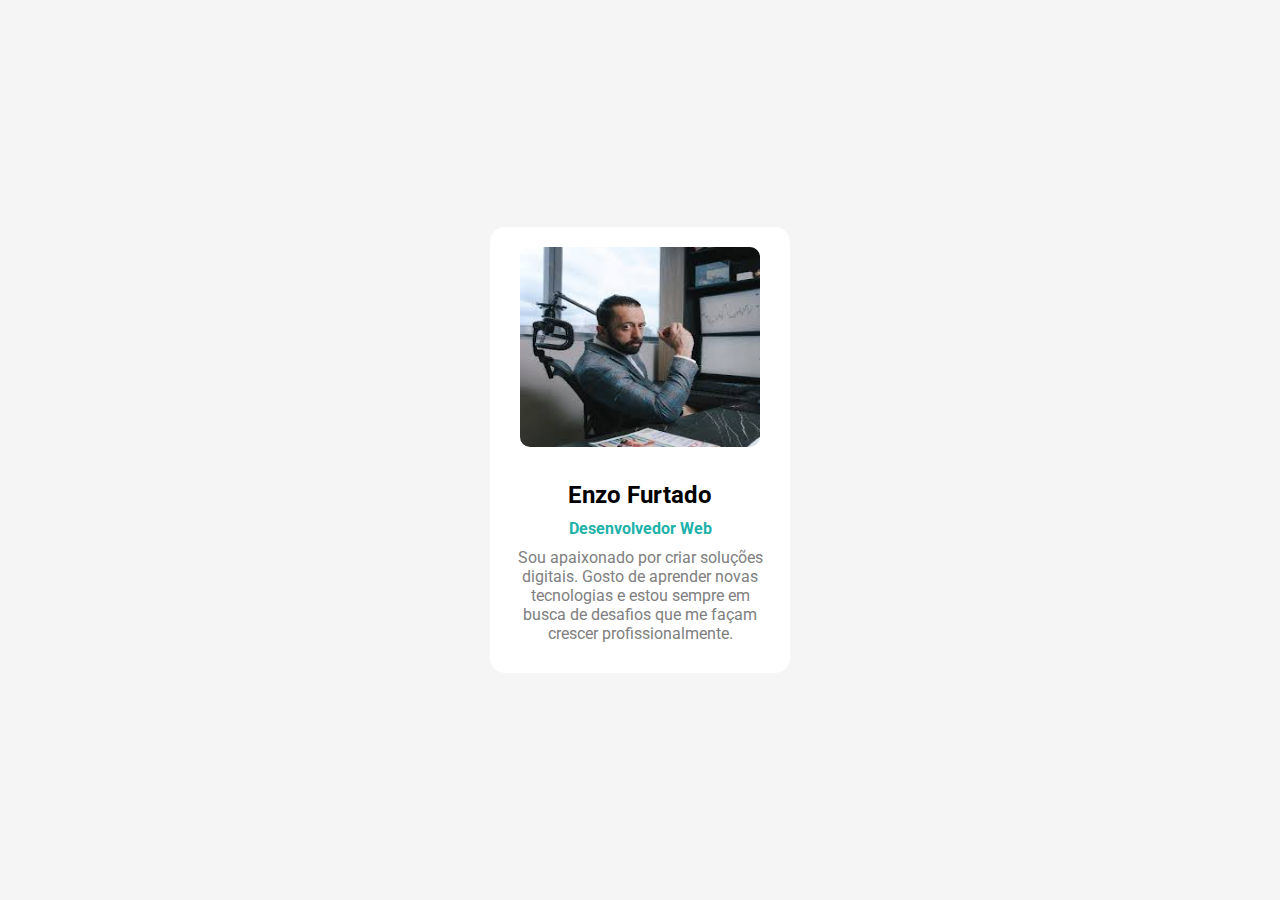
<file: ex1/index.html>
<!DOCTYPE html>
<html lang="pt-br">
<head>
    <meta charset="UTF-8">
    <meta name="viewport" content="width=device-width, initial-scale=1.0">
    <title>Cartão Pessoal</title>
    <link rel="stylesheet" href="style.css">
    <link href="https://fonts.googleapis.com/css2?family=Roboto:wght@400;700&display=swap" rel="stylesheet">
</head>
<body>

    <div class="card">
        <img src="[data-uri]" alt="Avatar">
        <div class="card-content">
            <h2>Enzo Furtado</h2>
            <p class="profissao">Desenvolvedor Web</p>
            <p>Sou apaixonado por criar soluções digitais. Gosto de aprender novas tecnologias e estou sempre em busca de desafios que me façam crescer profissionalmente.</p>
        </div>
    </div>

</body>
</html>
</file>
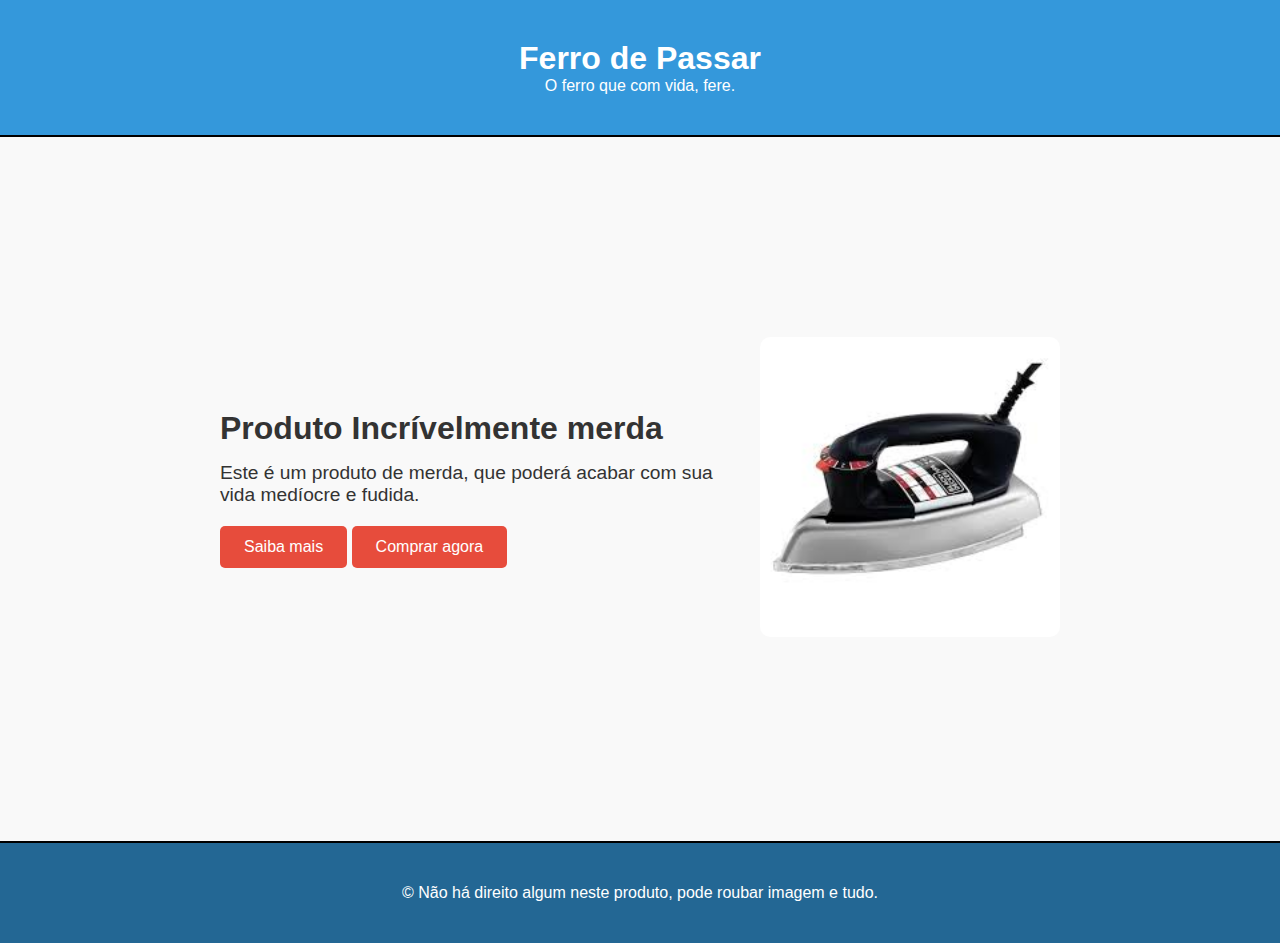
<file: ex2/index.html>
<!DOCTYPE html>
<html lang="pt-br">
<head>
    <meta charset="UTF-8">
    <meta name="viewport" content="width=device-width, initial-scale=1.0">
    <meta http-equiv="X-UA-Compatible" content="ie=edge">
    <title>Landing Page</title>
    <link rel="stylesheet" href="style.css">
</head>
<body>
    <header class="cabecalho">
        <h1>Ferro de Passar</h1>
        <p>O ferro que com vida, fere.</p>
    </header>
 
    <section class="conteudo">
        <div class="texto">
            <h2>Produto Incrívelmente merda</h2>
            <p>Este é um produto de merda, que poderá acabar com sua vida medíocre e fudida.</p>
            <button class="saibamais">Saiba mais</button>
            <a href="index2.html"><button class="comprar">Comprar agora</button></a>
        </div>
        <div class="image">
            <img src="[data-uri]" alt="Imagem do Produto">
        </div>
    </section>
    <footer class="rodape">
        <p>&copy; Não há direito algum neste produto, pode roubar imagem e tudo.</p>
    </footer>
</body>
</html>
</file>
<file: ex1/style.css>
*{
margin: 0%;
padding: 0%;
}

body {
  font-family: "Roboto", sans-serif;
  display: flex;
  justify-content: center;
  align-items: center;
  height: 100vh;
  background-color: whitesmoke;
}

.card {
  background-color: white;
  width: 300px;
  border-radius: 15px;
  text-align: center;
  transition: transform 0.3s, box-shadow 0.3s;
}

.card:hover {
  transform: scale(1.1);
  box-shadow: 0 6px 12px black;
}

.card img {
  width: 80%;
  height: 200px;
  border-radius: 10px;
  margin-top: 20px;
}

.card-content {
  padding: 20px;
}

.card-content h2 {
  font-size: 24px;
  margin: 10px 0;
  color: black;
}

.card-content p {
  font-size: 16px;
  color: grey;
  margin: 10px 0;
}

.card-content .profissao {
  font-weight: 700;
  color: lightseagreen;
}
</file>
<file: ex2/style.css>
* {
    margin: 0;
    padding: 0;
    box-sizing: border-box;
}
 
body {
    font-family: Arial, sans-serif;
    background-color: #f9f9f9;
    color: #333;
}
 
.cabecalho{
    background-color: #3498db;
    color: white;
    text-align: center;
    padding: 40px;
    border-bottom: 2px solid black;
}
 
.conteudo {
    display: flex;
    justify-content: center;
    align-items: center;
    gap: 40px;
    padding: 200px;
    flex-wrap: wrap;
}
 
.texto {
    max-width: 500px;
}
 
.texto h2 {
    font-size: 2rem;
    margin-bottom: 15px;
}
 
.texto p {
    font-size: 1.2rem;
    margin-bottom: 20px;
}
 
.saibamais {
    padding: 12px 24px;
    background-color: #e74c3c;
    color: white;
    font-size: 1rem;
    border: none;
    border-radius: 5px;
    cursor: pointer;
    transition: background-color 0.3s ease;
}
 
.comprar {
    padding: 12px 24px;
    background-color: #e74c3c;
    color: white;
    font-size: 1rem;
    border: none;
    border-radius: 5px;
    cursor: pointer;
    transition: background-color 0.3s ease;
}
 
.saibamais:hover {
    background-color: #922d21;
}
 
.comprar:hover {
    background-color: #922d21;
}
 
.image img {
    width: 300px;
    height: 300px;
    border-radius: 10px;
}
 
.rodape{
    background-color: #236794;
    padding-bottom: 41px;
    border-top: 2px solid black;
}
.rodape p{
    color: white;
    text-align: center;
    padding-top: 41px;
}
 
@media (max-width: 768px) {
    .conteudo {
        flex-direction: column;
        align-items: center;
    }
    .texto h2 {
        font-size: 1.8rem;
    }
    .texto p {
        font-size: 1rem;
    }
    .saibamais {
        padding: 10px 20px;
        font-size: 0.9rem;
    }
}
</file>
